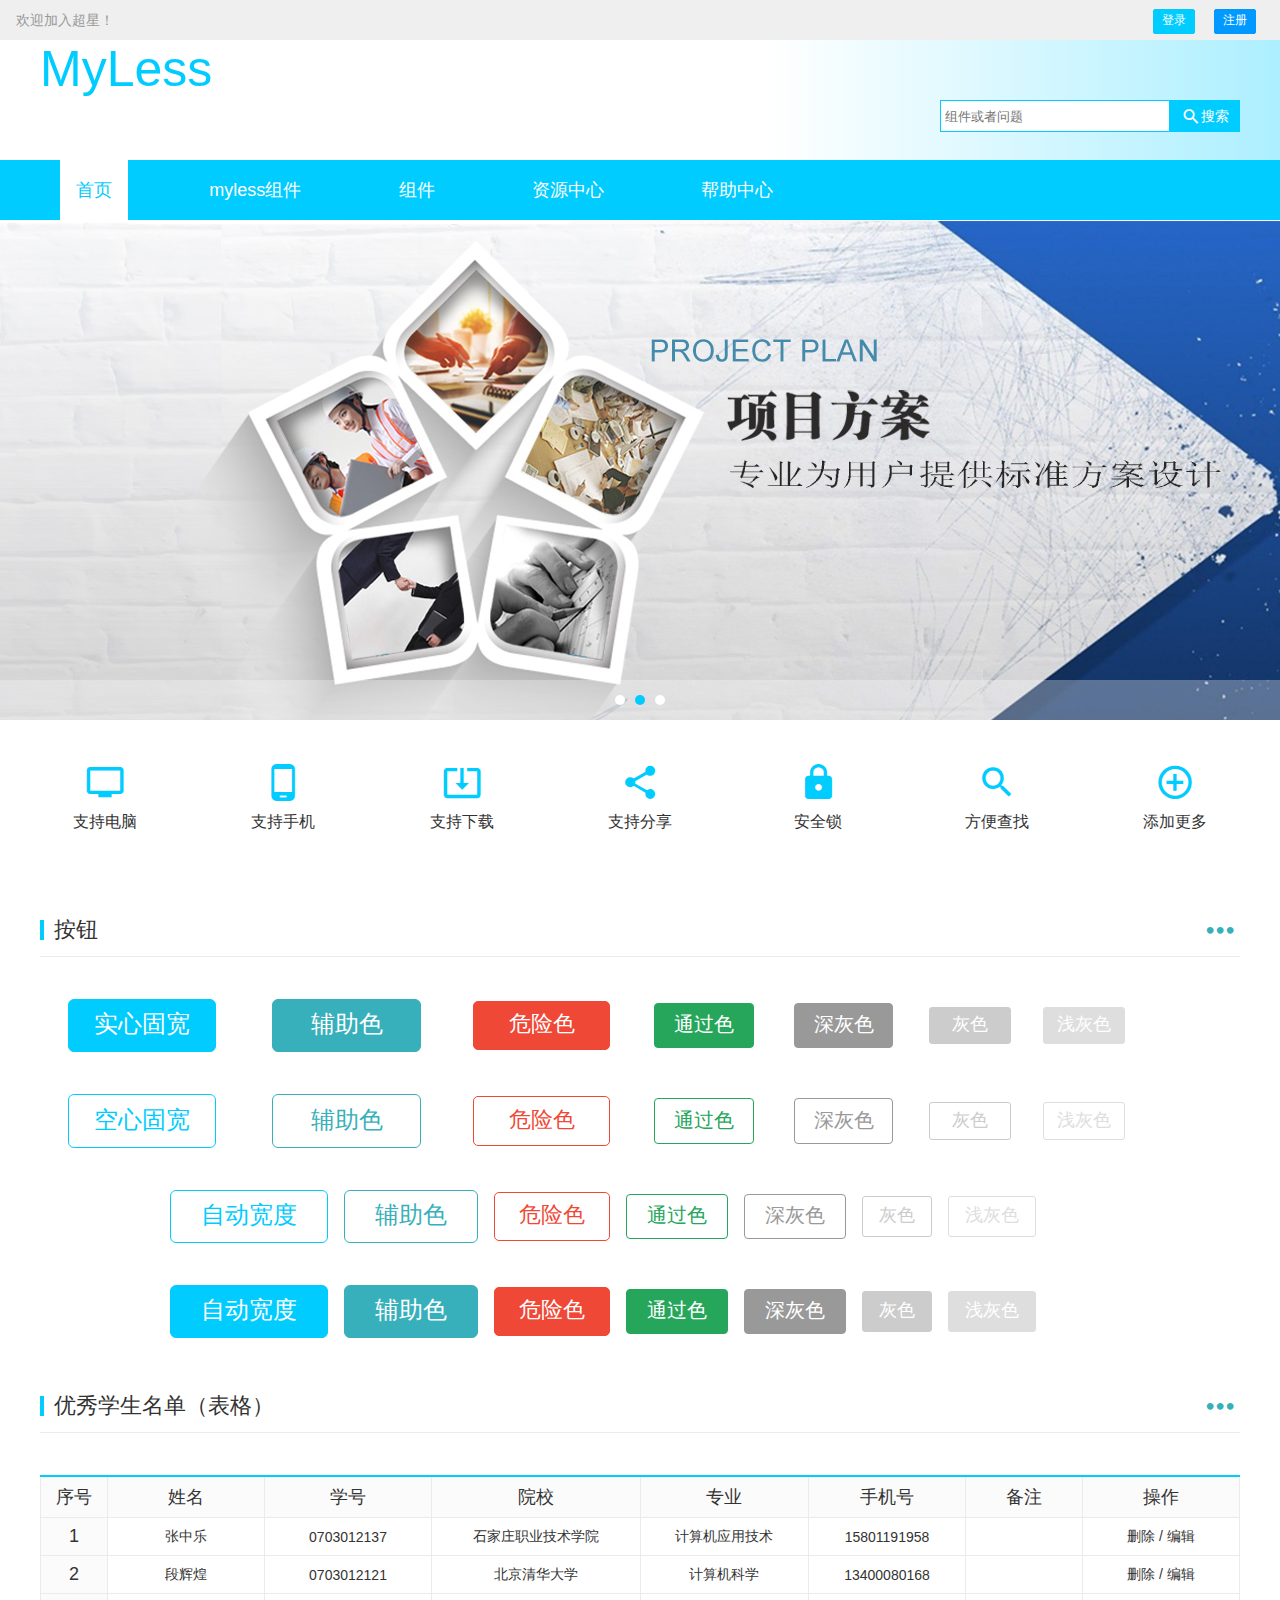
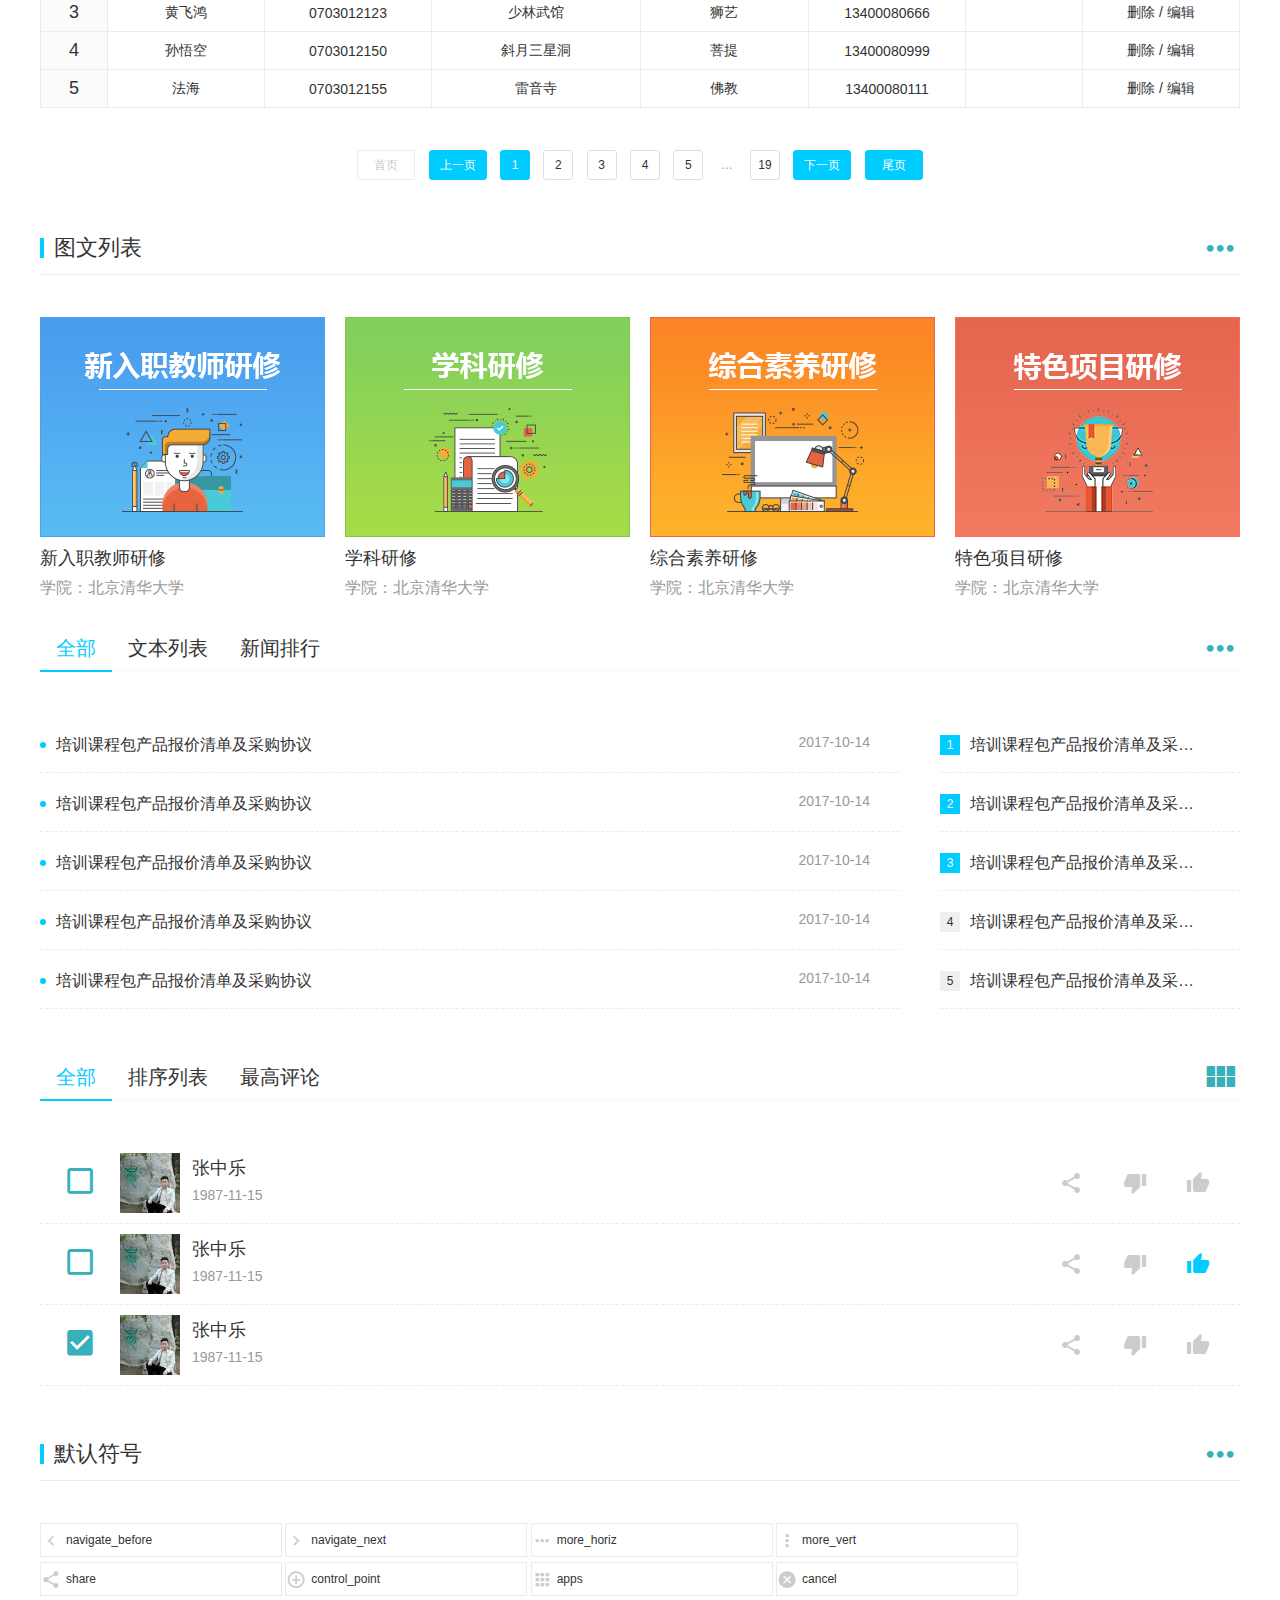
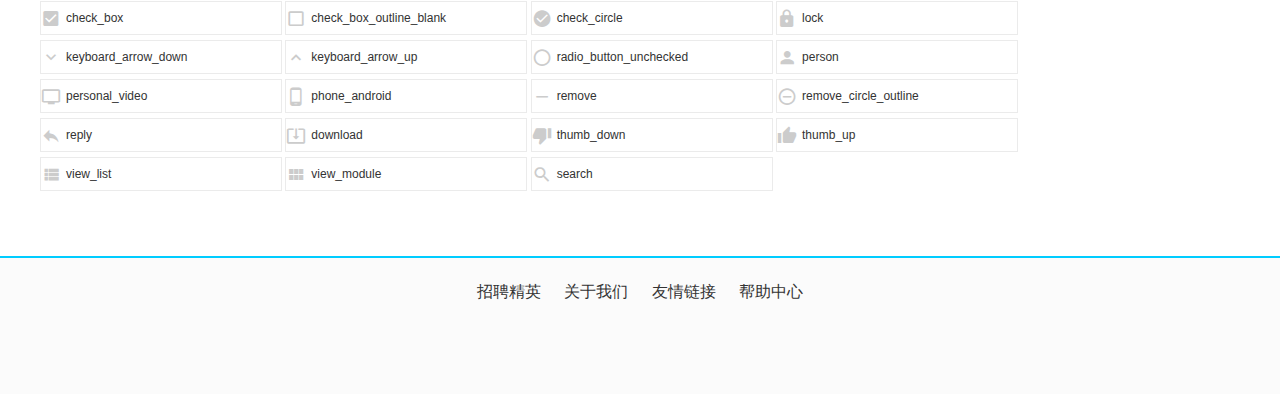
<file: index.html>
﻿<!DOCTYPE html PUBLIC "-//W3C//DTD XHTML 1.0 Transitional//EN" "http://www.w3.org/TR/xhtml1/DTD/xhtml1-transitional.dtd">
<html xmlns="http://www.w3.org/1999/xhtml">
<head>
<meta http-equiv="Content-Type" content="text/html; charset=utf-8" />
<meta name="viewport" content="width=device-width,initial-scale=1,minimum-scale=1,maximum-scale=1,user-scalable=no" />
<meta content="yes" name="apple-mobile-web-app-capable" /> 
<meta content="black" name="apple-mobile-web-app-status-bar-style" /> 
<meta content="telephone=no" name="format-detection" /> 
<title>移动</title>
<link rel="stylesheet/less" type="text/css" href="css/index.less"/>
<script src="js/ratio.js" type="text/javascript"></script>
<script src="js/less.min.js" type="text/javascript"></script>
</head>
<!--http://192.168.98.169:8020/%E6%88%91%E7%9A%84less/css/fonts/myless.eot-->
<body draggable="true">
	<div class="top" >
		<p class="fl top-welcome">欢迎加入超星！</p>
		<div class="top-btn">
			<a class="btn main" href="#">登录</a>
			<a class="btn default" href="#">注册</a>
		</div>
	</div>
	<!--header start-->
	<div class="header">
		<div class="container">
			<div class="fr search"><input class="search-input" type="text" name="" id="" value="" placeholder="组件或者问题" /><a class="search-btn" href="#"><i class="icon-search"></i><span>搜索</span></a></div>
			<p class="fl logo">MyLess</p>
			<div class="clear"></div>
		</div>
	</div>
	<!--header end-->
	<nav class="nav">
		<div class="container">
			<ul class="nav-box">
				<li class="cur"><a href="#">首页</a></li>
				<li><a href="#">myless组件</a></li>
				<li><a href="#">组件</a></li>
				<li><a href="#">资源中心</a></li>
				<li><a href="#">帮助中心</a></li>
			</ul>
		</div>
	</nav>
	<div class="banner">
		<p class="banner-imgs" style="background-image: url(temp/20180203_03.jpg); background-position: center center;"></p>
		<p class="banner-progress"><span></span><span class="cur"></span><span></span></p>
	</div>
	<div class="margin-t-lg">
		<div class="navIcons container">
			<div class="flex-ac-pj">
				<dl class="navIcons-item">
					<dd class="navIcons-pic"><i class="icon-personal_video"></i></dd>
					<dt class="navIcons-tt">支持电脑</dt>
				</dl>
				<dl class="navIcons-item">
					<dd class="navIcons-pic"><i class="icon-phone_android"></i></dd>
					<dt class="navIcons-tt">支持手机</dt>
				</dl>
				<dl class="navIcons-item">
					<dd class="navIcons-pic"><i class="icon-download"></i></dd>
					<dt class="navIcons-tt">支持下载</dt>
				</dl>
				<dl class="navIcons-item">
					<dd class="navIcons-pic"><i class="icon-share"></i></dd>
					<dt class="navIcons-tt">支持分享</dt>
				</dl>
				<dl class="navIcons-item">
					<dd class="navIcons-pic"><i class="icon-lock"></i></dd>
					<dt class="navIcons-tt">安全锁</dt>
				</dl>
				<dl class="navIcons-item">
					<dd class="navIcons-pic"><i class="icon-search"></i></dd>
					<dt class="navIcons-tt">方便查找</dt>
				</dl>
				<dl class="navIcons-item">
					<dd class="navIcons-pic"><i class="icon-control_point"></i></dd>
					<dt class="navIcons-tt">添加更多</dt>
				</dl>
			</div>
		</div>
	</div>
	<div class="container margin-t-lg">
		<div class="title margin-t">
			<p class="fr"><a class=" icon-more_horiz" href="#"></a></p>
			<h1><i></i><span>按钮</span></h1>
		</div>
		<div class="moHu1">
			<div class="flex-ac-pc margin-t">
				<div class="btn et main">实心固宽</div>
				<div class="btn et auxi">辅助色</div>
				<div class="btn lg danger">危险色</div>
				<div class="btn md success">通过色</div>
				<div class="btn md dark">深灰色</div>
				<div class="btn sm gray">灰色</div>
				<div class="btn sm light">浅灰色</div>
				<div class="btn xm white">白色</div>
			</div>
			<div class="flex-ac-pc margin-t">
				<div class="btn et main hollow">空心固宽</div>
				<div class="btn et auxi hollow">辅助色</div>
				<div class="btn lg danger hollow">危险色</div>
				<div class="btn md success hollow">通过色</div>
				<div class="btn md dark hollow">深灰色</div>
				<div class="btn sm gray hollow">灰色</div>
				<div class="btn sm light hollow">浅灰色</div>
				<div class="btn xm white hollow">白色</div>
			</div>
			
			<div class="flex-ac-pc margin-t">
				<div class="btn et-auto main hollow">自动宽度</div>
				<div class="btn et-auto auxi hollow">辅助色</div>
				<div class="btn lg-auto danger hollow">危险色</div>
				<div class="btn md-auto success hollow">通过色</div>
				<div class="btn md-auto dark hollow">深灰色</div>
				<div class="btn sm-auto gray hollow">灰色</div>
				<div class="btn sm-auto light hollow">浅灰色</div>
				<div class="btn xm-auto white hollow">白色</div>
			</div>
			<div class="flex-ac-pc margin-t">
				<div class="btn et-auto main">自动宽度</div>
				<div class="btn et-auto auxi">辅助色</div>
				<div class="btn lg-auto danger">危险色</div>
				<div class="btn md-auto success">通过色</div>
				<div class="btn md-auto dark">深灰色</div>
				<div class="btn sm-auto gray">灰色</div>
				<div class="btn sm-auto light">浅灰色</div>
				<div class="btn xm-auto white">白色</div>
			</div>
		</div>
		<div class="title margin-t">
			<p class="fr"><a class=" icon-more_horiz" href="#"></a></p>
			<h1><i></i><span>优秀学生名单（表格）</span></h1>
		</div>
		<div class="margin-t">
			<table class="table" width="100%" border="0" cellspacing="" cellpadding="">
				<tr>
					<th width="50" class="fontSize">序号</th>
					<th width="140">姓名</th>
					<th width="150">学号</th>
					<th>院校</th>
					<th>专业</th>
					<th width="140">手机号</th>
					<th width="100">备注</th>
					<th width="140">操作</th>
				</tr>
				<tr>
					<th>1</th>
					<td>张中乐</td>
					<td>0703012137</td>
					<td>石家庄职业技术学院</td>
					<td>计算机应用技术</td>
					<td>15801191958</td>
					<td></td>
					<td><a class="color-danger" href="#">删除</a> <i>/</i> <a class="color-main" href="#">编辑</a></td>
				</tr>
				<tr>
					<th>2</th>
					<td>段辉煌</td>
					<td>0703012121</td>
					<td>北京清华大学</td>
					<td>计算机科学</td>
					<td>13400080168</td>
					<td></td>
					<td><a class="color-danger" href="#">删除</a> <i>/</i> <a class="color-main" href="#">编辑</a></td>
				</tr>
				<tr>
					<th>3</th>
					<td>黄飞鸿</td>
					<td>0703012123</td>
					<td>少林武馆</td>
					<td>狮艺</td>
					<td>13400080666</td>
					<td></td>
					<td><a class="color-danger" href="#">删除</a> <i>/</i> <a class="color-main" href="#">编辑</a></td>
				</tr>
				<tr>
					<th>4</th>
					<td>孙悟空</td>
					<td>0703012150</td>
					<td>斜月三星洞</td>
					<td>菩提</td>
					<td>13400080999</td>
					<td></td>
					<td><a class="color-danger" href="#">删除</a> <i>/</i> <a class="color-main" href="#">编辑</a></td>
				</tr>
				<tr>
					<th>5</th>
					<td>法海</td>
					<td>0703012155</td>
					<td>雷音寺</td>
					<td>佛教</td>
					<td>13400080111</td>
					<td></td>
					<td><a class="color-danger" href="#">删除</a> <i>/</i> <a class="color-main" href="#">编辑</a></td>
				</tr>
			</table>
			<div class="margin-t">
				<p class="page">
					<span class="first">首页</span>
					<a href="#" class="prev">上一页</a>
					<a href="#" class="cur">1</a>
					<a href="#">2</a>
					<a href="#">3</a>
					<a href="#">4</a>
					<a href="#">5</a>
					<span class="more">…</span>
					<a href="#">19</a>
					<a href="#" class="next">下一页</a>
					<a href="#" class="last">尾页</a>
				</p>
			</div>
		</div>
		<div class="title margin-t">
			<p class="fr"><a class=" icon-more_horiz" href="#"></a></p>
			<h1><i></i><span>图文列表</span></h1>
		</div>
		<div class="margin-t">
			<div class="listImaes clearfix">
				<dl class="listImages-item first">
					<dd class="listImages-pic"><img src="temp/201707071505_05.png"/></dd>
					<dt class="listImages-info">
						<h2><a href="#">新入职教师研修</a></h2>
						<p>学院：北京清华大学</p>
					</dt>
				</dl>
				<dl class="listImages-item">
					<dd class="listImages-pic"><img src="temp/201707071505_07.png"/></dd>
					<dt class="listImages-info">
						<h2><a href="#">学科研修</a></h2>
						<p>学院：北京清华大学</p>
					</dt>
				</dl>
				<dl class="listImages-item">
					<dd class="listImages-pic"><img src="temp/201707071505_09.png"/></dd>
					<dt class="listImages-info">
						<h2><a href="#">综合素养研修</a></h2>
						<p>学院：北京清华大学</p>
					</dt>
				</dl>
				<dl class="listImages-item">
					<dd class="listImages-pic"><img src="temp/201707071505_11.png"/></dd>
					<dt class="listImages-info">
						<h2><a href="#">特色项目研修</a></h2>
						<p>学院：北京清华大学</p>
					</dt>
				</dl>
			</div>
		</div>
		<div class="tab">
			<dl>
				<dd class="fr"><a class="icon-more_horiz" href="#"></a></dd>
				<dt class="cur">全部</dt><dt>文本列表</dt><dt>新闻排行</dt>
			</dl>
		</div>
		<div class="margin-t">
			<div class="listHot fr">
				<ul class="listHot-box">
					<li class="hot"><i>1</i><a href="#">培训课程包产品报价清单及采购协议 </a></li>
					<li class="hot"><i>2</i><a href="#">培训课程包产品报价清单及采购协议 </a></li>
					<li class="hot"><i>3</i><a href="#">培训课程包产品报价清单及采购协议 </a></li>
					<li><i>4</i><a href="#">培训课程包产品报价清单及采购协议 </a></li>
					<li><i>5</i><a href="#">培训课程包产品报价清单及采购协议 </a></li>
				</ul>
			</div>
			<div class="listText">
				<ul class="listText-box">
					<li><span>2017-10-14</span><i></i><a href="#">培训课程包产品报价清单及采购协议 </a></li>
					<li><span>2017-10-14</span><i></i><a href="#">培训课程包产品报价清单及采购协议 </a></li>
					<li><span>2017-10-14</span><i></i><a href="#">培训课程包产品报价清单及采购协议 </a></li>
					<li><span>2017-10-14</span><i></i><a href="#">培训课程包产品报价清单及采购协议 </a></li>
					<li><span>2017-10-14</span><i></i><a href="#">培训课程包产品报价清单及采购协议 </a></li>
				</ul>
			</div>
			<div class="clear"></div>
		</div>
		<div class="tab margin-t">
			<dl>
				<dd class="fr"><a class="icon-view_module" href="#"></a></dd>
				<dt class="cur">全部</dt><dt>排序列表</dt><dt>最高评论</dt>
			</dl>
		</div>
		<div class="textImg-list margin-t">
			<div class="textImg-row">
				<ul class="textImg-media fr">
					<li><a class="icon-share" href="#"></a></li>
					<li><a class="icon-thumb_down" href="#"></a></li>
					<li><a class="icon-thumb_up" href="#"></a></li>
				</ul>
				<p class="fl textImg-checkbox"><input type="checkbox" name="checkbox1" id="checkbox1" value=""/><label class="icon-check_box_outline_blank" for="checkbox1"></label></p>
				<p class="textImg-pic fl"><img src="temp/e659fb52bfd9c04aab02058a2180f9fa.jpg"/></p>
				<dl class="textImg-info fl">
					<dt>张中乐</dt>
					<dd>1987-11-15</dd>
				</dl>
				<div class="clear"></div>
			</div>
			<div class="textImg-row">
				<ul class="textImg-media fr">
					<li><a class="icon-share" href="#"></a></li>
					<li><a class="icon-thumb_down" href="#"></a></li>
					<li><a class="icon-thumb_up selected" href="#"></a></li>
				</ul>
				<p class="fl textImg-checkbox"><input type="checkbox" name="checkbox2" id="checkbox2" value=""/><label class="icon-check_box_outline_blank" for="checkbox2"></label></p>
				<p class="textImg-pic fl"><img src="temp/e659fb52bfd9c04aab02058a2180f9fa.jpg"/></p>
				<dl class="textImg-info fl">
					<dt>张中乐</dt>
					<dd>1987-11-15</dd>
				</dl>
				<div class="clear"></div>
			</div>
			<div class="textImg-row">
				<ul class="textImg-media fr">
					<li><a class="icon-share" href="#"></a></li>
					<li><a class="icon-thumb_down" href="#"></a></li>
					<li><a class="icon-thumb_up" href="#"></a></li>
				</ul>
				<p class="fl textImg-checkbox"><input type="checkbox" name="checkbox3" id="checkbox3" value=""/><label class="icon-check_box" for="checkbox3"></label></p>
				<p class="textImg-pic fl"><img src="temp/e659fb52bfd9c04aab02058a2180f9fa.jpg"/></p>
				<dl class="textImg-info fl">
					<dt>张中乐</dt>
					<dd>1987-11-15</dd>
				</dl>
				<div class="clear"></div>
			</div>
		</div>
		<div class="title margin-t">
			<p class="fr"><a class=" icon-more_horiz" href="#"></a></p>
			<h1><i></i><span>默认符号</span></h1>
		</div>
		<div class="margin-t">
			<ul class="mylessIcons">
				<li><i class="icon-navigate_before"></i><span>navigate_before</span></li>
				<li><i class="icon-navigate_next"></i><span>navigate_next</span></li>
				<li><i class="icon-more_horiz"></i><span>more_horiz</span></li>
				<li><i class="icon-more_vert"></i><span>more_vert</span></li>
				<li><i class="icon-share"></i><span>share</span></li>
				<li><i class="icon-control_point"></i><span>control_point</span></li>
				<li><i class="icon-apps"></i><span>apps</span></li>
				<li><i class="icon-cancel"></i><span>cancel</span></li>
				<li><i class="icon-check_box"></i><span>check_box</span></li>
				<li><i class="icon-check_box_outline_blank"></i><span>check_box_outline_blank</span></li>
				<li><i class="icon-check_circle"></i><span>check_circle</span></li>
				<li><i class="icon-lock"></i><span>lock</span></li>
				<li><i class="icon-keyboard_arrow_down"></i><span>keyboard_arrow_down</span></li>
				<li><i class="icon-keyboard_arrow_up"></i><span>keyboard_arrow_up</span></li>
				<li><i class="icon-radio_button_unchecked"></i><span>radio_button_unchecked</span></li>
				<li><i class="icon-person"></i><span>person</span></li>
				<li><i class="icon-personal_video"></i><span>personal_video</span></li>
				<li><i class="icon-phone_android"></i><span>phone_android</span></li>
				<li><i class="icon-remove"></i><span>remove</span></li>
				<li><i class="icon-remove_circle_outline"></i><span>remove_circle_outline</span></li>
				<li><i class="icon-reply"></i><span>reply</span></li>
				<li><i class="icon-download"></i><span>download</span></li>
				<li><i class="icon-thumb_down"></i><span>thumb_down</span></li>
				<li><i class="icon-thumb_up"></i><span>thumb_up</span></li>
				<li><i class="icon-view_list"></i><span>view_list</span></li>
				<li><i class="icon-view_module"></i><span>view_module</span></li>
				<li><i class="icon-search"></i><span>search</span></li>
			</ul>
		</div>
	</div>
<!--main start-->

<div class="message message-et hide">
	<div class="message-box">
		<header class="message-header">
			<h1 class="message-title">消息提示</h1>
			<p class="message-close">&Chi;</p>
		</header>
		<div class="message-body">
			<!--<p><img src="temp/rcode_03.png"/></p>-->
			<h1 class="message-txt">名称只能修改一次，<br />你真的选中不改了吗？</h1>
		</div>
		<div class="message-footer">
			<div class="message-btn">
				<a class="btn et-auto inline main" href="#">确定</a>
				<a class="btn et-auto inline" href="#">取消</a>
			</div>
		</div>
	</div>
</div>
<div class="window window-et hide">
	<div class="window-box">
		<header class="window-header">
			<h1 class="window-title">消息提示</h1>
			<p class="window-close">&Chi;</p>
		</header>
		<div class="window-body">
			<!--<p><img src="temp/rcode_03.png"/></p>-->
			<h1 class="window-txt">名称只能修改一次，<br />你真的选中不改了吗？</h1>
		</div>
		<div class="window-footer">
			<div class="window-btn">
				<a class="btn sm-auto inline main" href="#">确定</a>
				<a class="btn sm-auto inline" href="#">取消</a>
			</div>
		</div>
	</div>
</div>
<!--main end-->
<div class="footer">
	<div class="container">
		<p class="footer-nav">
			<a href="#">招聘精英</a>
			<a href="#">关于我们</a>
			<a href="#">友情链接</a>
			<a href="#">帮助中心</a>
		</p>
	</div>
	
</div>
<article class="alert-bg hide" style="opacity:1"><span>邮箱格式错误</span></article>

</body>
</html>
</file>
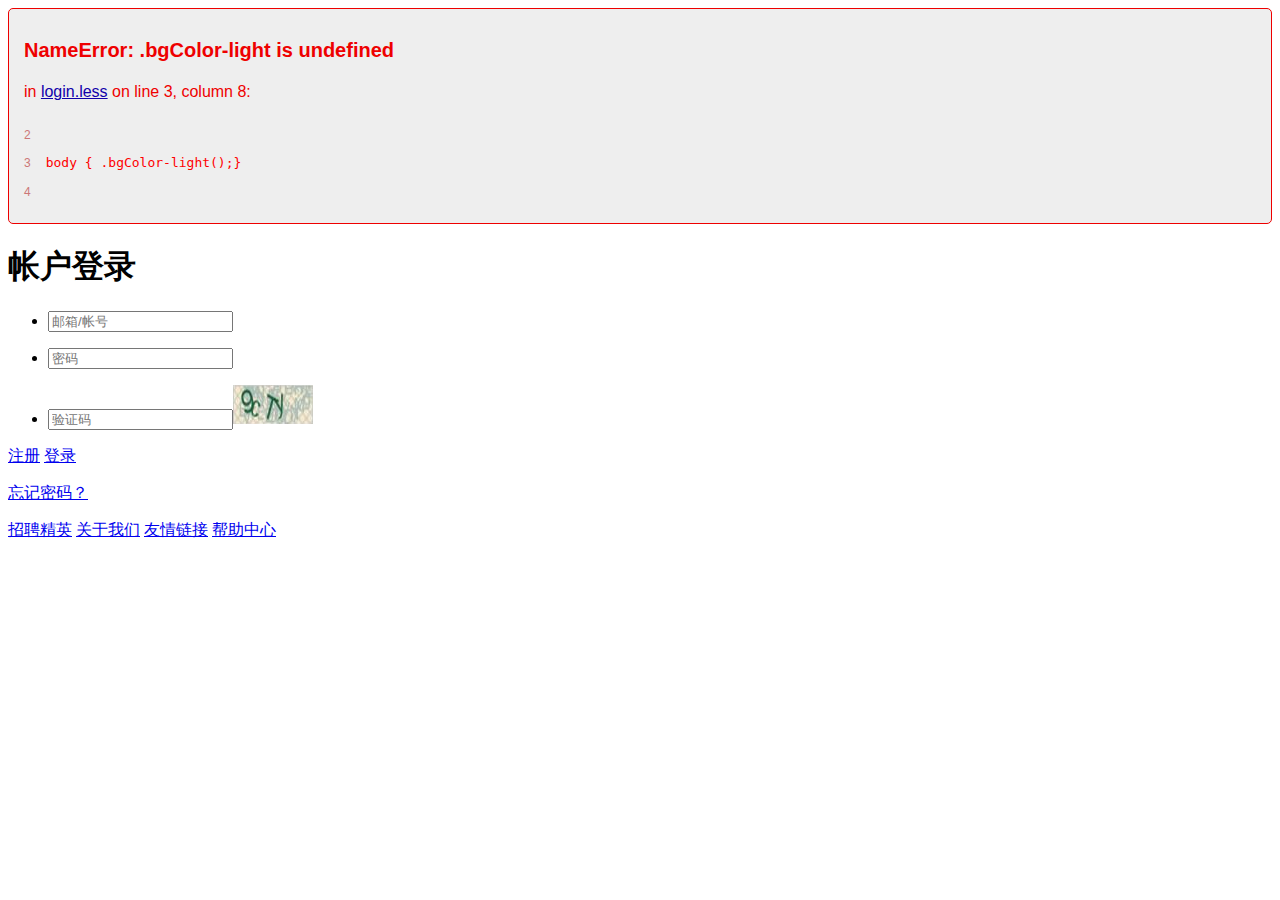
<file: login.html>
<!DOCTYPE html>
<html>
	<head>
		<meta charset="UTF-8">
		<title>登录</title>
		<link rel="stylesheet/less" type="text/css" href="css/login.less"/>
		<script src="js/less.min.js" type="text/javascript"></script>
	</head>
	<body>
		<div class="login">
			<div class="login-bg">
				<div class="container login-rel">
					<div class="login-site">
						<div class="login-box">
							<h1 class="login-title">帐户登录</h1>
							<ul class="login-row">
								<li><span class="login-icon icon-person"></span><input class="login-input" type="text" name="" id="" value="" placeholder="邮箱/帐号" /></li>
							</ul>
							<ul class="login-row">
								<li><span class="login-icon icon-lock"></span><input class="login-input" type="password" name="" id="" value="" placeholder="密码" /></li>
							</ul>
							<ul class="login-row">
								<li class="login-verify"><input class="login-input" type="text" name="" id="" value="" placeholder="验证码" /><a href="#"><img src="temp/bg_10.png"/></a></li>
							</ul>
							<div class="login-btn">
								<a class="btn sm gray" href="#">注册</a>
								<a class="btn sm main" href="#">登录</a>
							</div>
						</div>
					</div>
					<p class="login-forget"><a href="#">忘记密码？</a></p>
				</div>
			</div>
			<div class="footer">
	<div class="container">
		<p class="footer-nav">
			<a href="#">招聘精英</a>
			<a href="#">关于我们</a>
			<a href="#">友情链接</a>
			<a href="#">帮助中心</a>
		</p>
	</div>
	
</div>
		</div>
	</body>
</html>
</file>
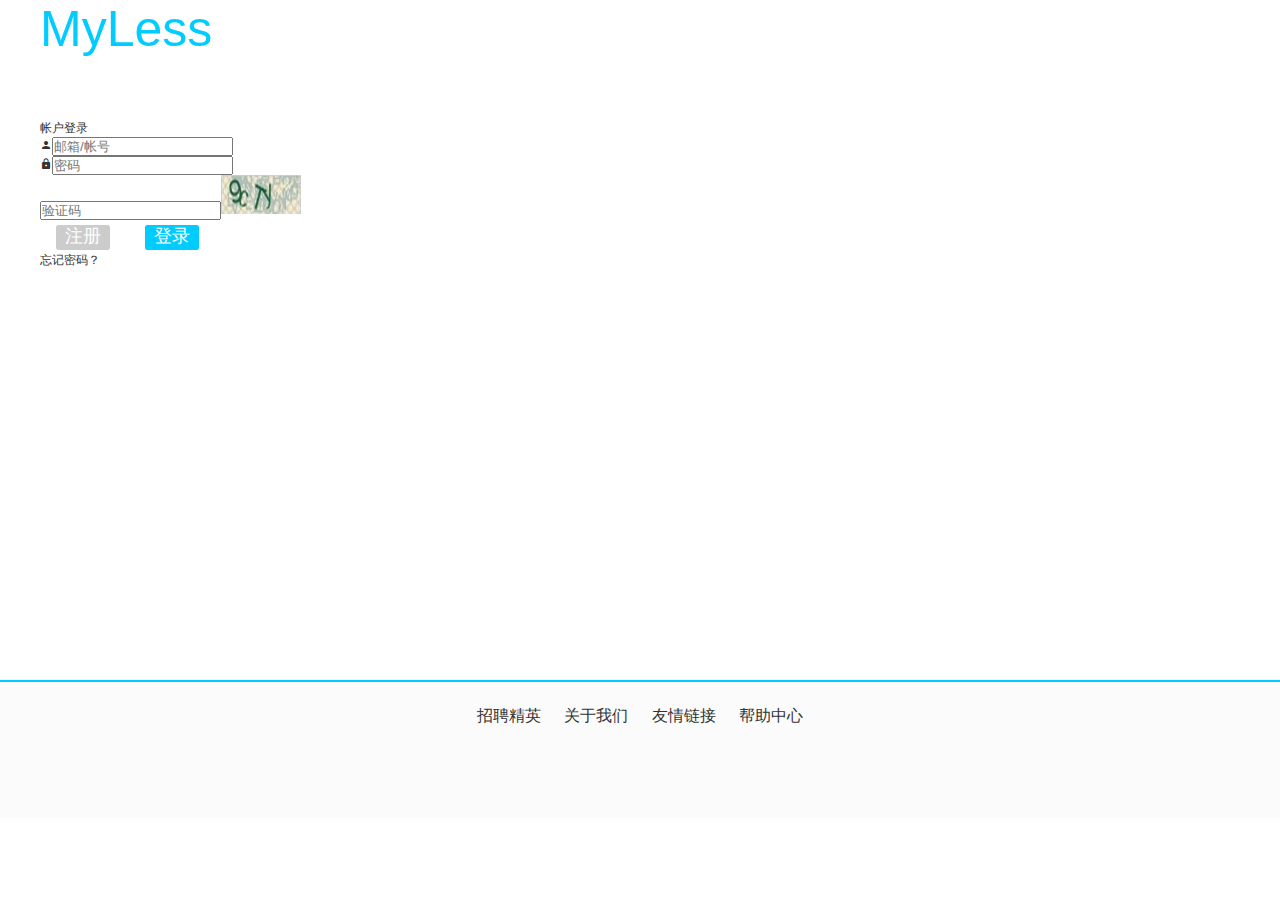
<file: register.html>
<!DOCTYPE html>
<html>
	<head>
		<meta charset="UTF-8">
		<title>注册</title>
		<link rel="stylesheet/less" type="text/css" href="css/register.less"/>
		<script src="js/less.min.js" type="text/javascript"></script>
	</head>
	<body>
		<div class="register">
			<div class="container">
				<div class="register-header">
					<p class="register-logo"><a href="#">MyLess</a></p>
				</div>
				<div class="register-body">
					<div class="container register-rel">
						<div class="register-site">
							<div class="register-box">
								<h1 class="register-title">帐户登录</h1>
								<ul class="register-row">
									<li><span class="register-icon icon-person"></span><input class="register-input" type="text" name="" id="" value="" placeholder="邮箱/帐号" /></li>
								</ul>
								<ul class="register-row">
									<li><span class="register-icon icon-lock"></span><input class="register-input" type="password" name="" id="" value="" placeholder="密码" /></li>
								</ul>
								<ul class="register-row">
									<li class="register-verify"><input class="register-input" type="text" name="" id="" value="" placeholder="验证码" /><a href="#"><img src="temp/bg_10.png"/></a></li>
								</ul>
								<div class="register-btn">
									<a class="btn sm gray" href="#">注册</a>
									<a class="btn sm main" href="#">登录</a>
								</div>
							</div>
						</div>
						<p class="register-forget"><a href="#">忘记密码？</a></p>
					</div>
				</div>
			</div>
		</div>
		<div class="footer">
			<div class="container">
				<p class="footer-nav">
					<a href="#">招聘精英</a>
					<a href="#">关于我们</a>
					<a href="#">友情链接</a>
					<a href="#">帮助中心</a>
				</p>
			</div>
		</div>
	</body>
</html>
</file>
